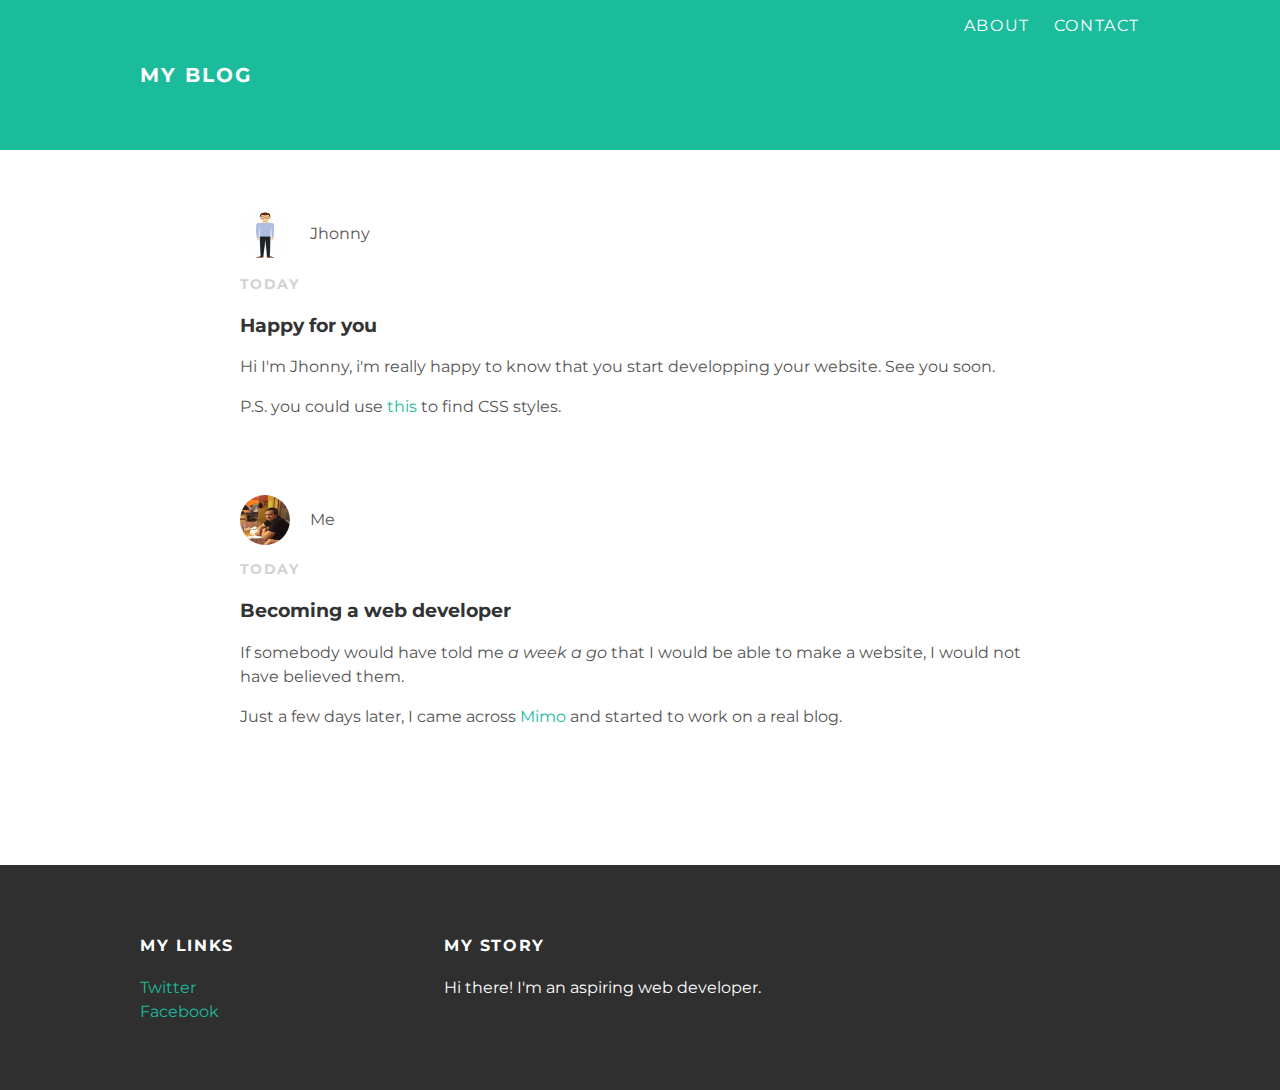
<file: index.html>
﻿
<!DOCTYPE html>

<html lang="en" xmlns="http://www.w3.org/1999/xhtml">
<head>
    <meta charset="utf-8" />
    <title> My Blog </title>
    <link rel="stylesheet" type="text/css" href="StyleSheet1.css">
</head>
<body>

    <div id="header">
        <div class="container">
            <a id="header-title" href="index.html">My Blog</a>
            <ul id="header-nav">
                <li><a href="about.html">About</a></li>
                <li><a href="mailto:menabrr@gmail.com">Contact</a></li>
            </ul>
        </div>
    </div>

    <div id="content">
        <div class="post-container">
            <div class="post">
                <div class="post-author">
                    <img src="altro.jpg">
                    <span>Jhonny</span>
                </div>
                <p class="post-date">Today</p>
                <h3 class="post-title">Happy for you</h3>
                <div class="post-content">
                    <p>
                        Hi I'm Jhonny, i'm really happy to know that you start developping your website. See you soon.
                    </p>
                    <p>P.S. you could use <a href=https://www.w3schools.com/html/html_css.asp> this</a> to find CSS styles.</p>
                </div>
                <div class="post-container">
                    <div class="post">
                        <div class="post-author">
                            <img src="me.jpg">
                            <span>Me</span>
                        </div>
                        <p class="post-date">Today</p>
                        <h3 class="post-title">Becoming a web developer</h3>
                        <div class="post-content">
                            <p>
                                If somebody would have told me <em>a week a go</em> that I would be <storng>able</storng> to make a website,
                                I would not have believed them.
                            </p>
                            <p>Just a few days later, I came across <a href=https://it.wikipedia.org/wiki/Mimo> Mimo</a> and started to work on a real blog.</p>
                        </div>
                    </div>
                </div>
            </div>
        </div>
    </div>

    <div id="footer">
        <div class="container">
            <div class="column">
                <h4>My Links</h4>
                <p>
                    <a href="https://twitter.com/me">Twitter</a>
                    <br>
                    <a href="https://facebook.com/me">Facebook</a>
                </p>
            </div>
            <div class="column">
                <h4>My Story</h4>
                <p>Hi there! I'm an aspiring web developer.</p>
            </div>
        </div>
    </div>
</body>
</html>
</file>
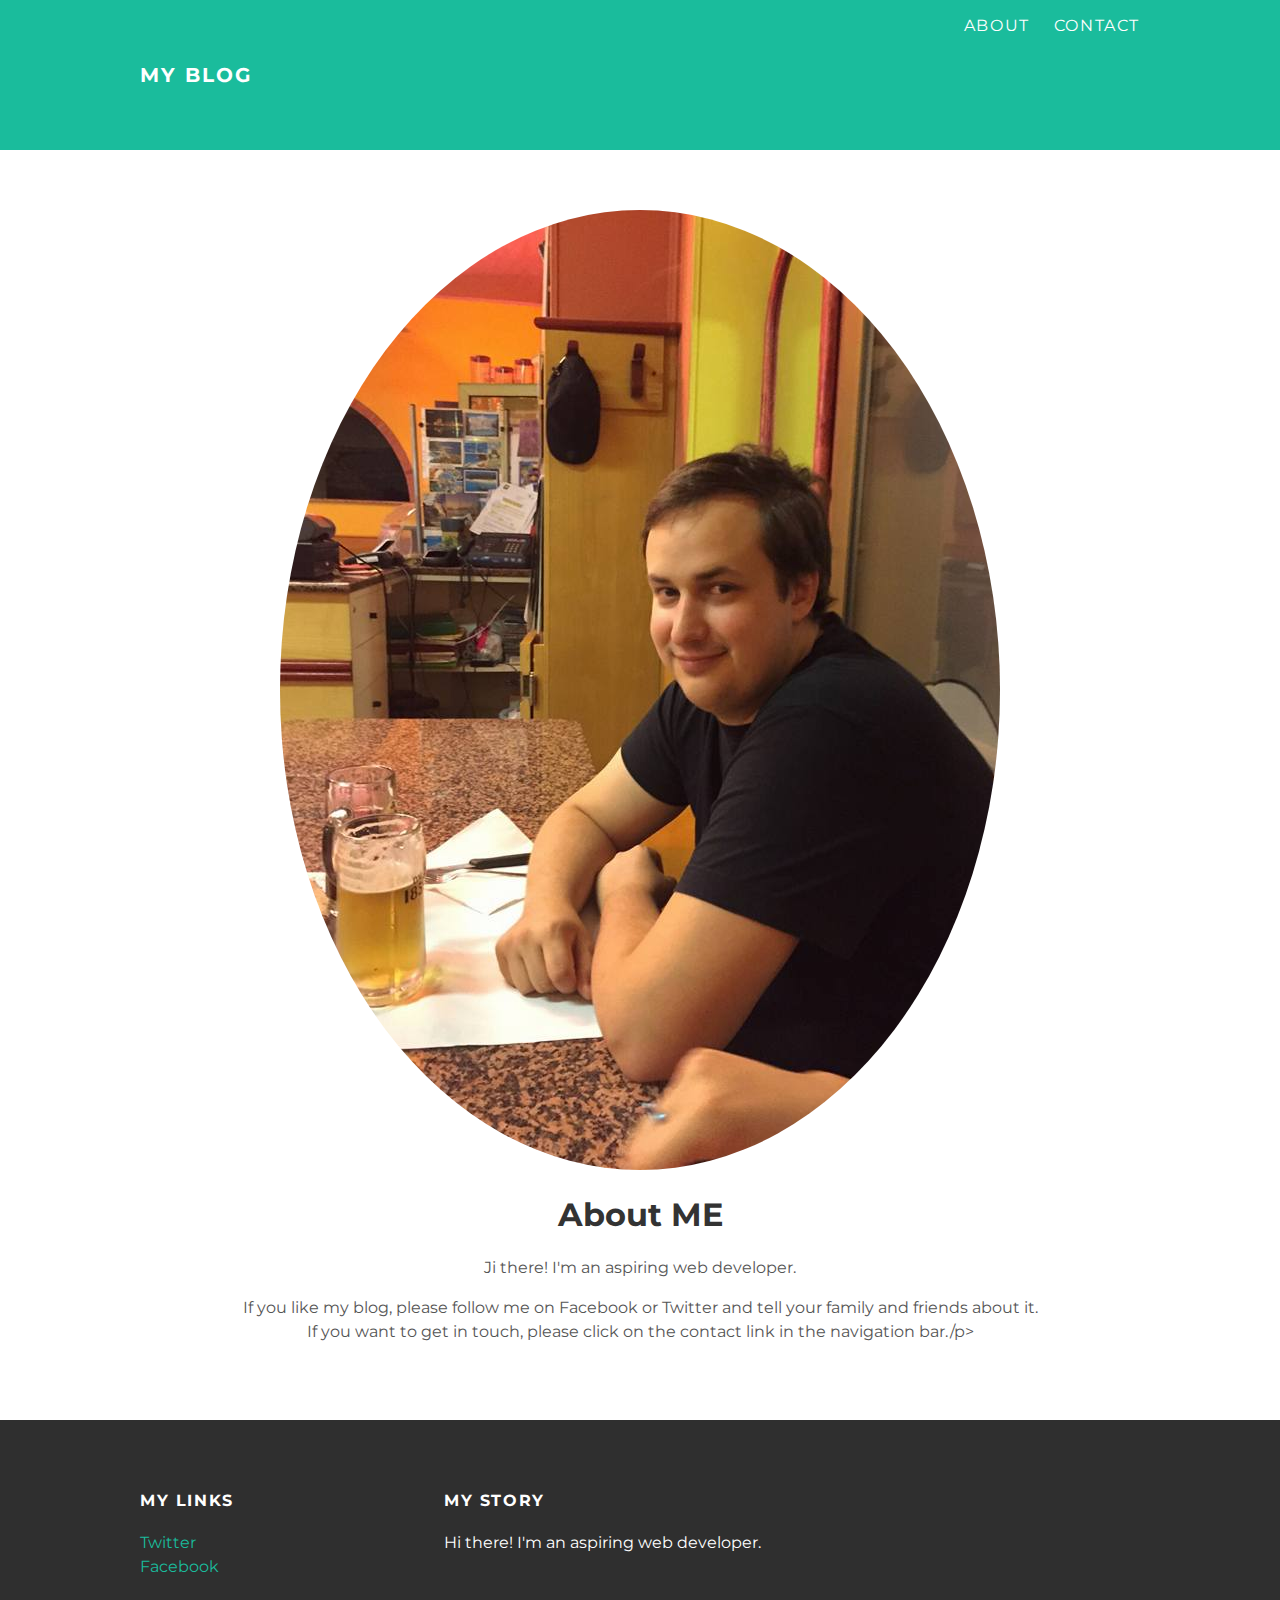
<file: about.html>
﻿<!DOCTYPE html>

<html lang="en" xmlns="http://www.w3.org/1999/xhtml">
<head>
    <meta charset="utf-8" />
    <title> My Blog </title>
    <link rel="stylesheet" type="text/css" href="StyleSheet1.css">
</head>
<body>
    <div id="header">
        <div class="container">
            <a id="header-title" href="index.html">My Blog</a>
            <ul id="header-nav">
                    <li><a href="about.html">About</a></li>
                    <li><a href="mailto:menabrr@gmail.com">Contact</a></li>
                </ul>
        </div>
    </div>
    <div id="content">
        <div class="container">
            <div class="about">
                <div class="about-author">
                    <img src="me.jpg">
                </div>
                <h1 class="about-title">About ME</h1>
                <div class="about-content">
                    <p>
                        Ji there! I'm an aspiring web developer.
                    </p>
                    <p>If you like my blog, please follow me on Facebook or Twitter and tell your family and friends about it.
                        If you want to get in touch, please click on the contact link in the navigation bar./p>
                </div>
            </div>
        </div>
    </div>
    <div id="footer">
        <div class="container">
            <div class="column">
                <h4>My Links</h4>
                <p>
                    <a href="https://twitter.com/me">Twitter</a>
                    <br>
                    <a href="https://facebook.com/me">Facebook</a>
                </p>
            </div>
            <div class="column">
                <h4>My Story</h4>
                <p>Hi there! I'm an aspiring web developer.</p>
            </div>
        </div>
    </div>
</body>
</html>
</file>
<file: StyleSheet1.css>
﻿@import url(http://fonts.googleapis.com/css?family=Montserrat:400,700);
body {
    color: #555;
    margin: 0;
    font-family: Montserrat, sans-serif;
}
#header {
    background-color: #1abc9c;
    height: 150px;
}
#header a {
    color: white;
    text-decoration: none;

    text-transform: uppercase;
    letter-spacing: 0.1em;
}
    #header a:hover {
        color: #222;
    }
#header-title {
    display: block;
    float: left;
    line-height: 150px;

    font-size: 20px;
    font-weight: bold;
}
#header-nav {
    display: block;
    float: right;
}
#header-nav li {
    display: inline;
    padding-left: 20px;
    margin-top: 0;
}
.container {
    max-width: 1000px;
    margin:0 auto;
}
#footer{
    background-color: #2f2f2f;
    padding: 50px 0;
}
.column{
    min-width: 300px;
    display: inline-block;
    vertical-align: top;
}
#footer h4{
    color: white;
    text-transform: uppercase;
    letter-spacing: 0.1em;
}
#footer p{
    color: white;
}
a {
    color: #1abc9c;
    text-decoration: none;
}
a:hover {
    color: #F6A623;
}
.post{
    max-width: 800px;
    margin: 0 auto;
    padding: 60px 0;
}
.post-author img{
    width: 50px;
    height: 50px;
    vertical-align: middle;
}
.post-author span{
    margin-left: 16px;
}
.post-date {
    color: #D2D2D2;
    font-size: 14px;
    font-weight: bold;
    text-transform: uppercase;
    letter-spacing: 0.1em;
}
h1, h2, h3, h4{
    color: #333;
}
p{
    line-height: 1.5;
}
.post, .about{
    max-width: 800px;
    margin: 0 auto;
    padding: 60px 0;
}
.about{
    text-align: center;
}
.post-author img, .about-author img{
    border-radius: 50%;
}
</file>
